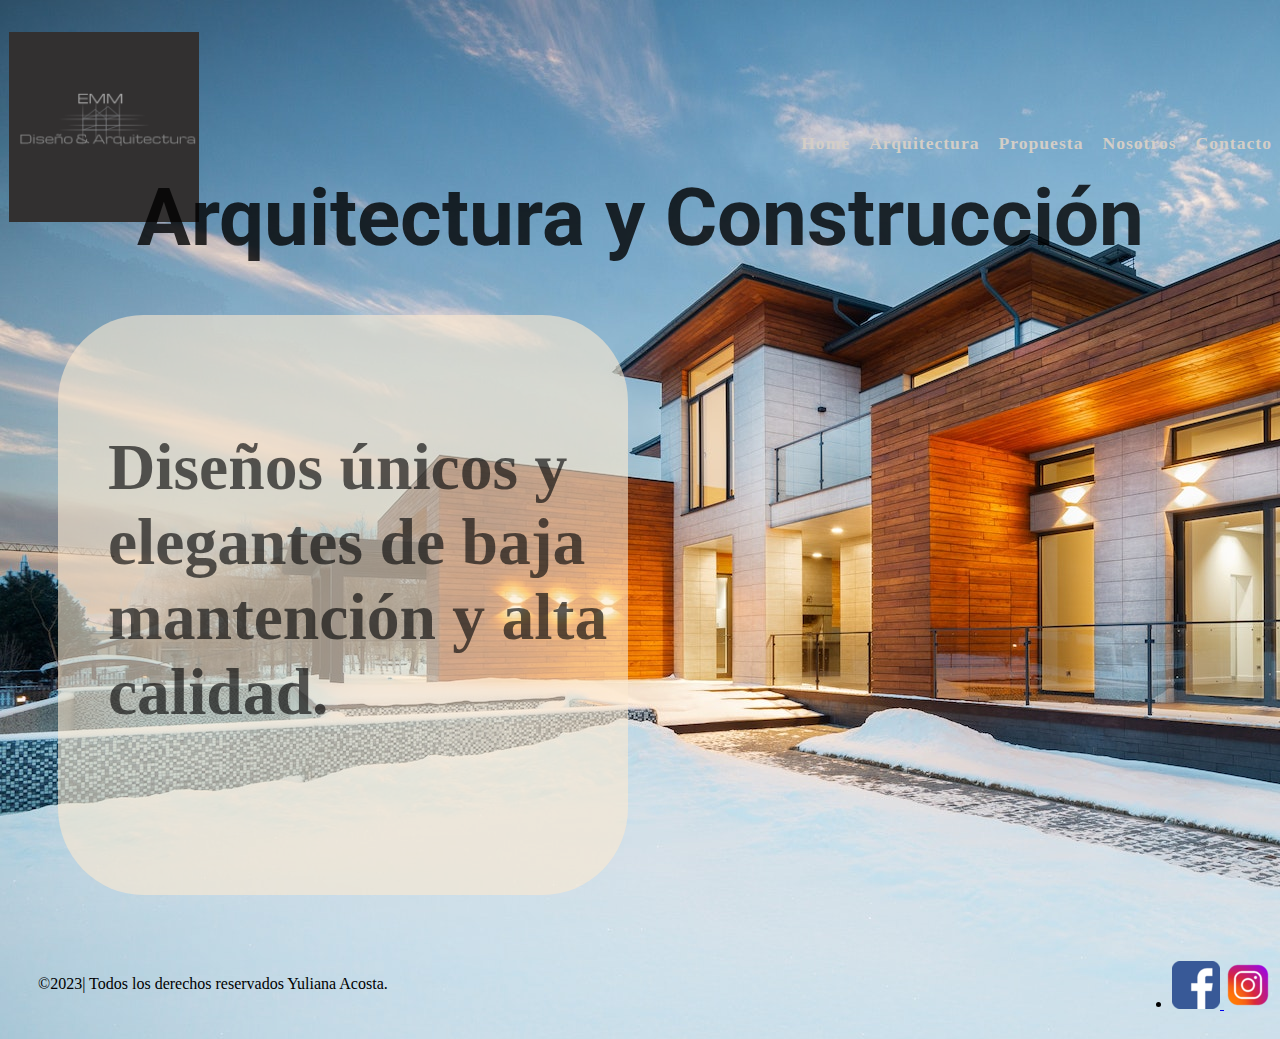
<file: index.html>
<!DOCTYPE html>
<html lang="es">

<head>
    <meta charset="UTF-8">
    <meta http-equiv="X-UA-Compatible" content="IE=edge">
    <meta name="viewport" content="width=device-width, initial-scale=1.0">
    <title>EMM - Arquitectura</title>
    <link rel="shortcut icon" href="./img/favicon.png">
    <link rel="stylesheet" href="./css/estilos.css">
    
</head>

<body class="backgroundHome">
    <!--Esto es un encabezado-->
    <header>
        <div class="ancho">
            <div class="logo">
                <a href="../index.html"><img src="../img/logo.png" alt="logo de pagina"></a>
            </div>
            <!-- nav etiqueta de navegación-->
            <nav>
                <!--Listas desordenadas-->
                <ul>
                    <li> <a href="#">Home</a></li>
                    <li><a href="./pages/arquitectura.html">Arquitectura</a></li>
                    <li><a href="./pages/propuesta.html">Propuesta</a></li>
                    <li><a href="./pages/nosotros.html">Nosotros</a></li>
                    <li><a href="./pages/contacto.html">Contacto</a></li>
                </ul>
            </nav>
        </div>
    </header>


    <!-- main contenido principal de la página-->
    <main>
        <section>
            <div>
                <h1>Arquitectura y Construcción</h1>
            </div>
        </section>
        <section>
            <div class="caja">
                <p>Diseños únicos y elegantes de baja mantención y alta calidad.</p>
            </div>
        </section>
    </main>

    <!-- section etiqueta contenedora - seccion Arquitectura-->
    <section>

    </section>

    <section><!-- seccion nosotros-->

    </section>

    <section> <!--seccion propuesta-->

    </section>

    <section><!--seccion contacto-->

    </section>

    <!-- pie de página-->
    <footer>
        <div class="redesSociales">
            <ul>
                <li>
                    <a href="https://www.facebook.com/?wtsid=rdr_0X7N5XlHPCxVk4zP9" title="Seguinos en Facebook"
                        target="_blank">
                        <img src="./img/facebook.png" alt="imagen Facebook">
                    </a>
                    <a href="https://www.instagram.com/accounts/login/" title="Seguinos en Instagram" target="_blank">
                        <img src="./img/instagram.png" alt="imagen Ig">
                    </a>
                </li>
            </ul>
        </div>

        <section>
            <div class="copyright">
                <p>©2023| Todos los derechos reservados Yuliana Acosta.</p>
            </div>
        </section>
    </footer>

</body>

</html>
</file>
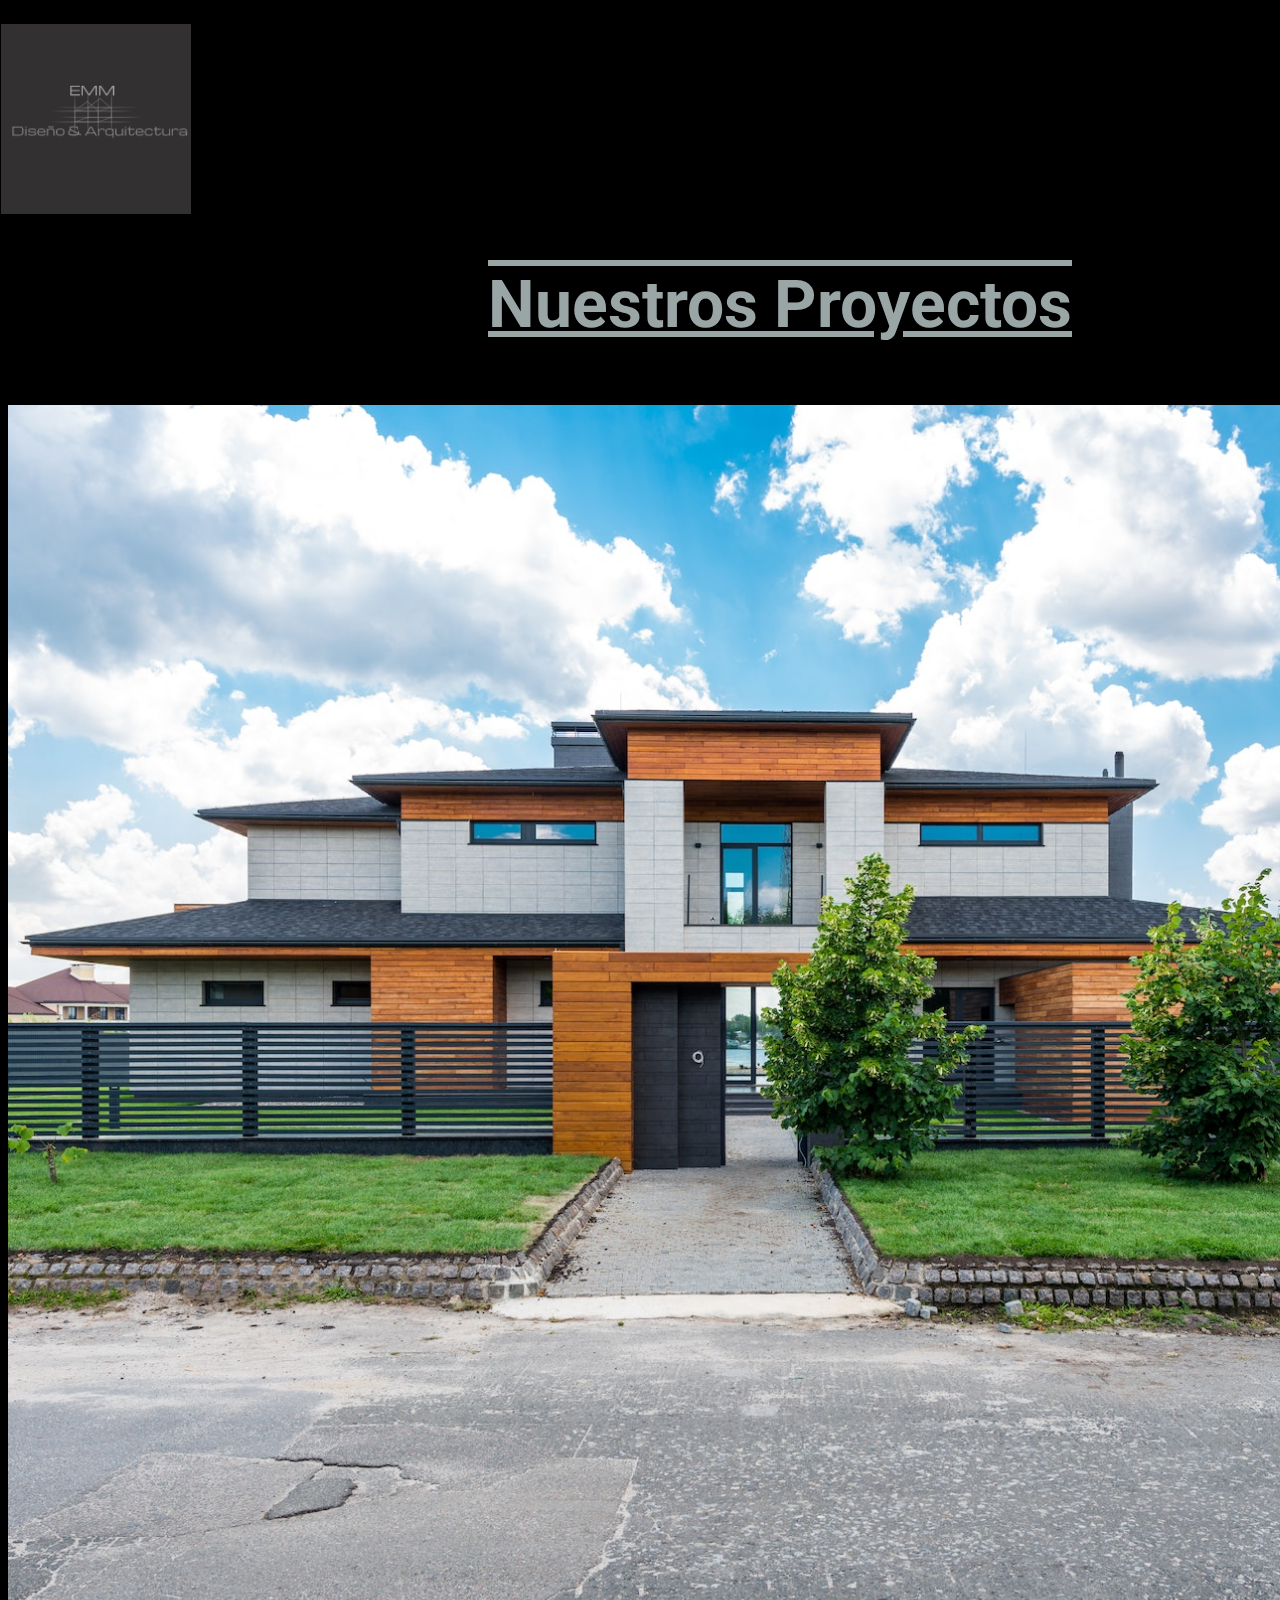
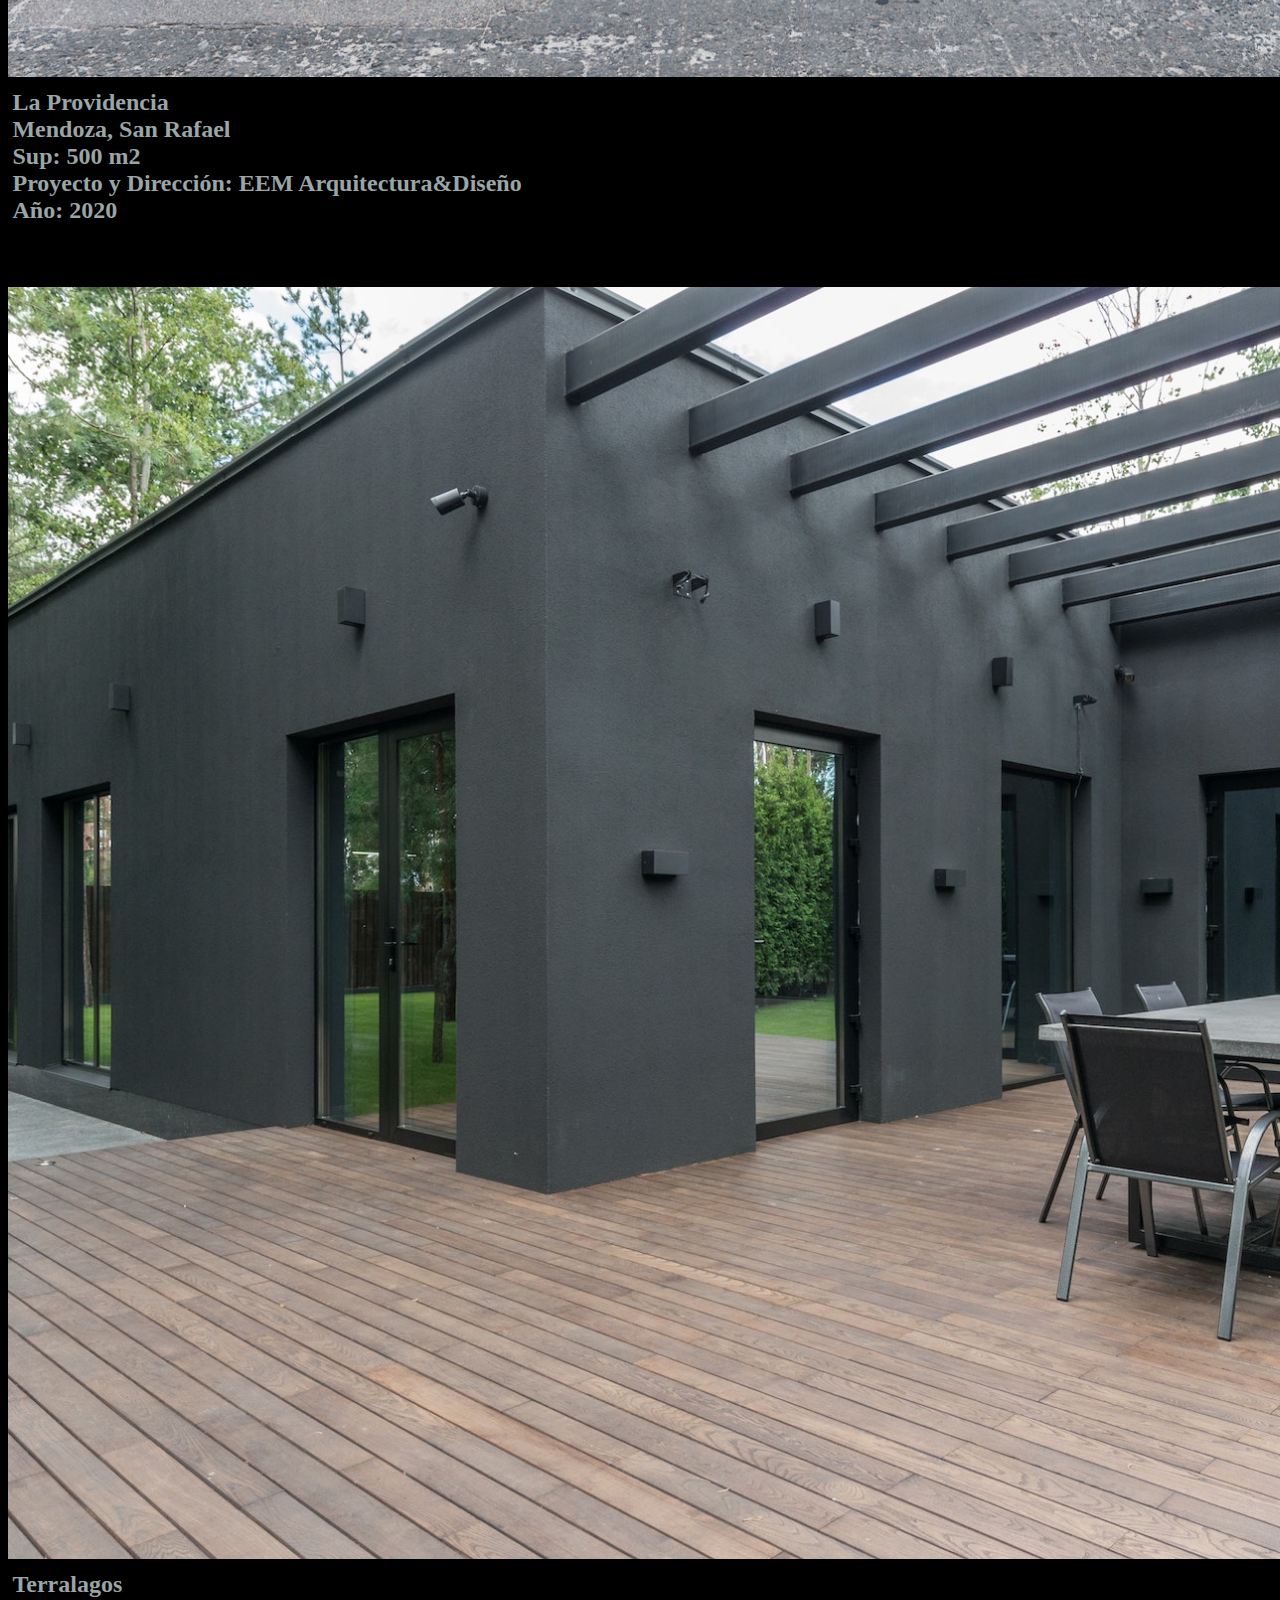
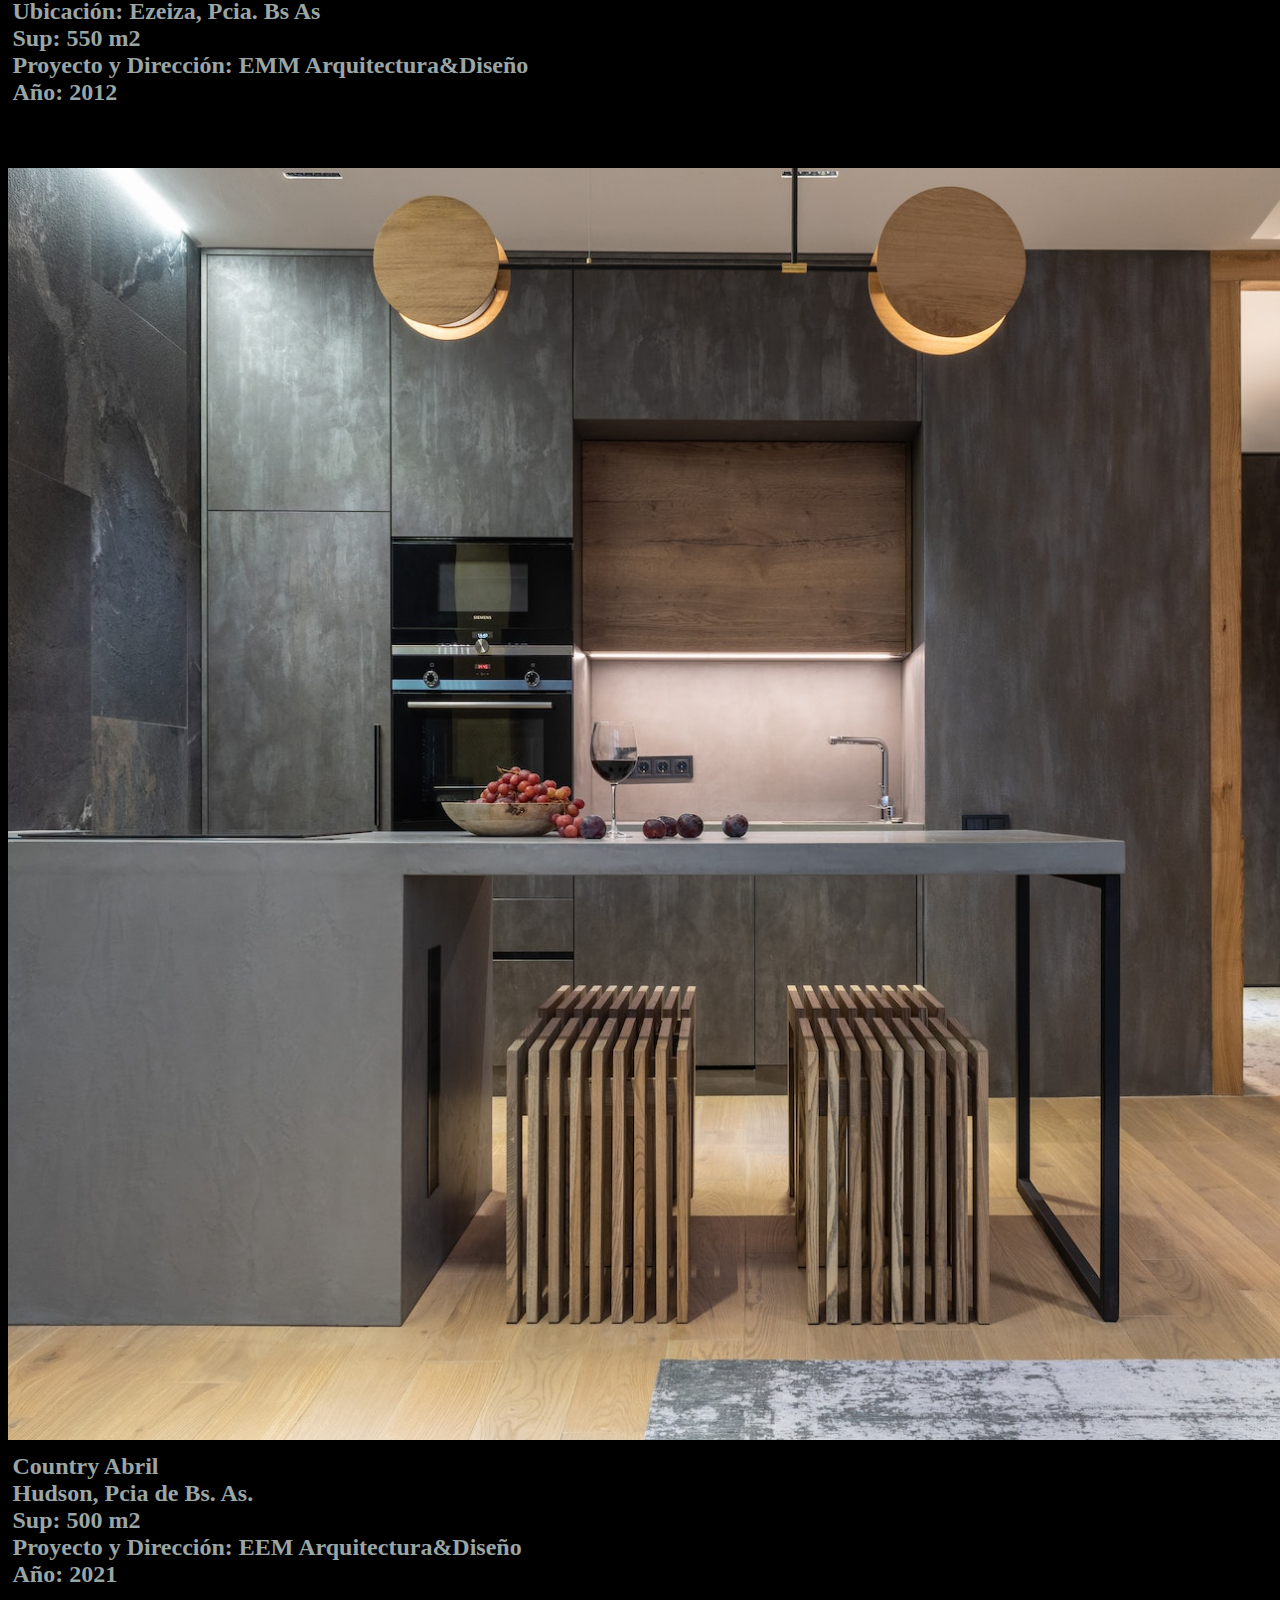
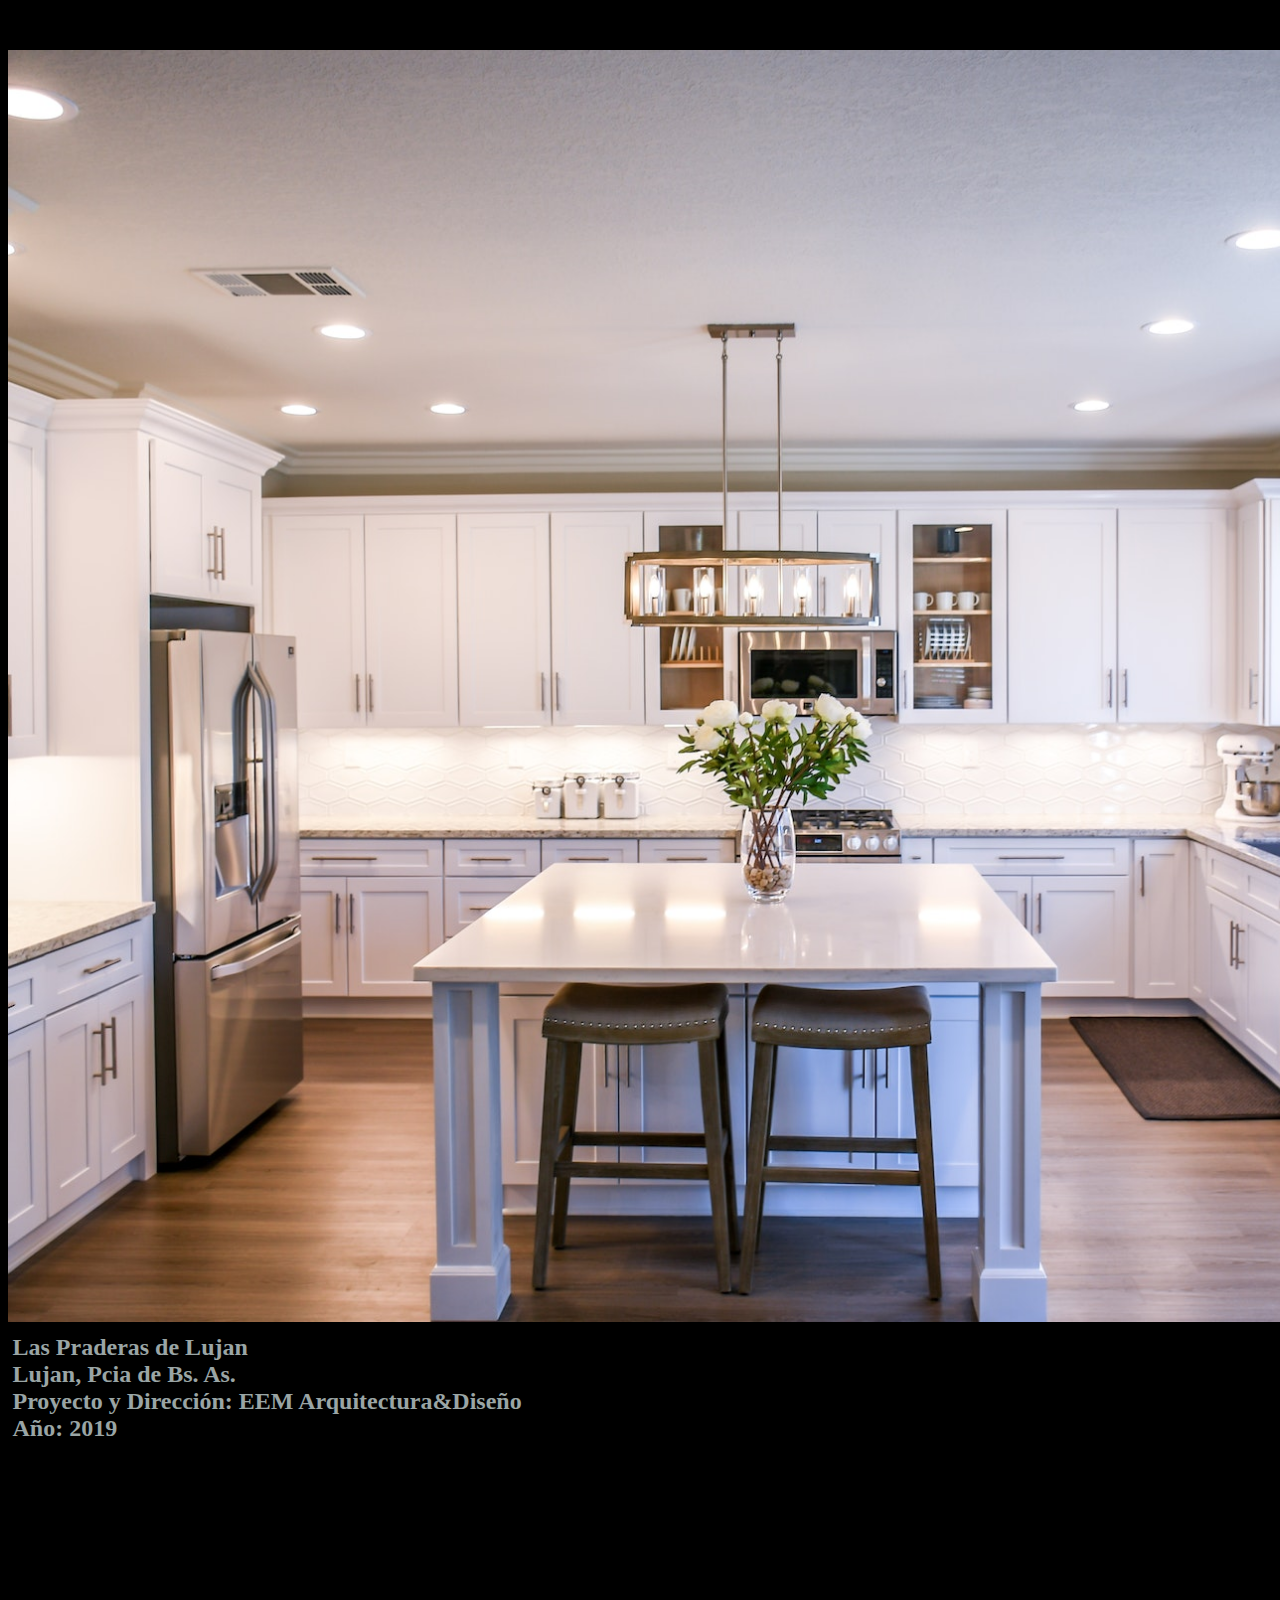
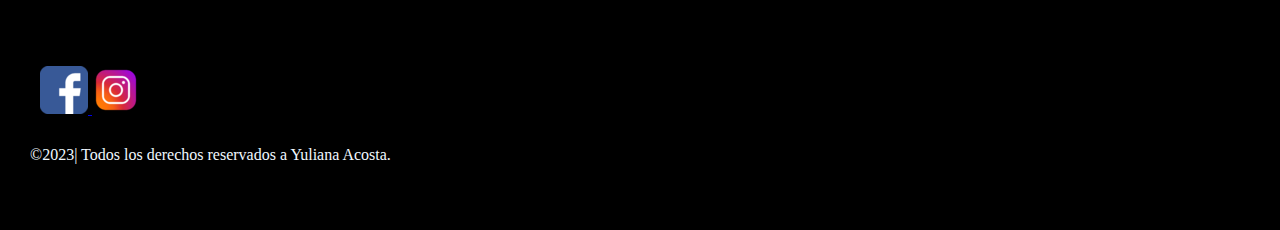
<file: pages/arquitectura.html>
<!DOCTYPE html>
<html lang="en">

<head>
    <meta charset="UTF-8">
    <meta http-equiv="X-UA-Compatible" content="IE=edge">
    <meta name="viewport" content="width=device-width, initial-scale=1.0">
    <title>Arquitectura</title>
    <link rel="shortcut icon" href="../img/favicon.png">
    <!--BOOTSTRAP-->
    <link href="https://cdn.jsdelivr.net/npm/bootstrap@5.3.0/dist/css/bootstrap.min.css" rel="stylesheet"
        integrity="sha384-9ndCyUaIbzAi2FUVXJi0CjmCapSmO7SnpJef0486qhLnuZ2cdeRhO02iuK6FUUVM" crossorigin="anonymous">
    <script src="https://cdn.jsdelivr.net/npm/bootstrap@5.3.0/dist/js/bootstrap.bundle.min.js"
        integrity="sha384-geWF76RCwLtnZ8qwWowPQNguL3RmwHVBC9FhGdlKrxdiJJigb/j/68SIy3Te4Bkz"
        crossorigin="anonymous"></script>
    <link rel="stylesheet" href="../css/estilos.css">
</head>

<body class="contenedor-grid">
    <header class="headerArqui">
        <div class="ancho">
            <div class="logo">
                <a href="../index.html"><img src="../img/logo.png" alt="logo de pagina"></a>
            </div>
            <!-- nav etiqueta de navegación-->
            <nav class="navbar navbar-expand-lg">
                <div class="container-fluid">
                  <button class="navbar-toggler" type="button" data-bs-toggle="collapse" data-bs-target="#navbarNav" aria-controls="navbarNav" aria-expanded="false" aria-label="Toggle navigation">
                    <span class="navbar-toggler-icon"></span>
                  </button>
                  <div class="collapse navbar-collapse" id="navbarNav">
                    <ul class="navbar-nav">
                        <li class="nav-item">
                            <a class="nav-link" href="../index.html">Home</a>
                          </li>
                      <li class="nav-item">
                        <a class="nav-link" href="#">Arquitectura</a>
                      </li>
                      <li class="nav-item">
                        <a class="nav-link" href="./propuesta.html">Propuesta</a>
                      </li>
                      <li class="nav-item">
                        <a class="nav-link" href="./nosotros.html">Nosotros</a>
                      </li>
                      <li class="nav-item">
                        <a class="nav-link" href="./contacto.html">Contacto</a>
                      </li>
                    </ul>
                  </div>
                </div>
              </nav>
        </div>
    </header>
    <main id="mainArquitectura">
        <div>
            <h1 class="tituloProyectos">Nuestros Proyectos</h1>
        </div>
        <div>
            <img class="redimension" src="../img/frenteDeCasa.jpg" alt="casa de muestra1">
            <h2 class="descripcion">La Providencia <br>
                Mendoza, San Rafael <br>
                Sup: 500 m2 <br>
                Proyecto y Dirección: EEM Arquitectura&Diseño <br>
                Año: 2020 </h2>
        </div>
        <div>
            <img src="../img/CasaOscura.jpg" alt="casa de muestra2">
            <h2 class="descripcion">Terralagos <br>
                Ubicación: Ezeiza, Pcia. Bs As <br>
                Sup: 550 m2 <br>
                Proyecto y Dirección: EMM Arquitectura&Diseño <br>
                Año: 2012 </h2>
        </div>
        <div>
            <img src="../img/interiorOscuro.jpg" alt="interior1">
            <h2 class="descripcion">Country Abril <br>
                Hudson, Pcia de Bs. As. <br>
                Sup: 500 m2 <br>
                Proyecto y Dirección: EEM Arquitectura&Diseño <br>
                Año: 2021</h2>
        </div>
        <div>
            <img src="../img/interiorClaro.jpg" alt="interior2">
            <h2 class="descripcion">Las Praderas de Lujan <br>
                Lujan, Pcia de Bs. As. <br>
                Proyecto y Dirección: EEM Arquitectura&Diseño <br>
                Año: 2019</h2>
        </div>
    </main>
    <!-- pie de página-->
    <footer class="footerArqui">
        <div class="redes">
            <ul>
                <li>
                    <a href="https://www.facebook.com/?wtsid=rdr_0X7N5XlHPCxVk4zP9" title="Seguinos en Facebook"
                        target="_blank">
                        <img src="../img/facebook.png" alt="imagen Facebook">
                    </a>
                    <a href="https://www.instagram.com/accounts/login/" title="Seguinos en Instagram" target="_blank">
                        <img src="../img/instagram.png" alt="imagen Ig">
                    </a>
                </li>
            </ul>
        </div>
        <div class="copyrightArq">
            <p>©2023| Todos los derechos reservados a Yuliana Acosta.</p>
        </div>
    </footer>
</body>

</html>
</file>
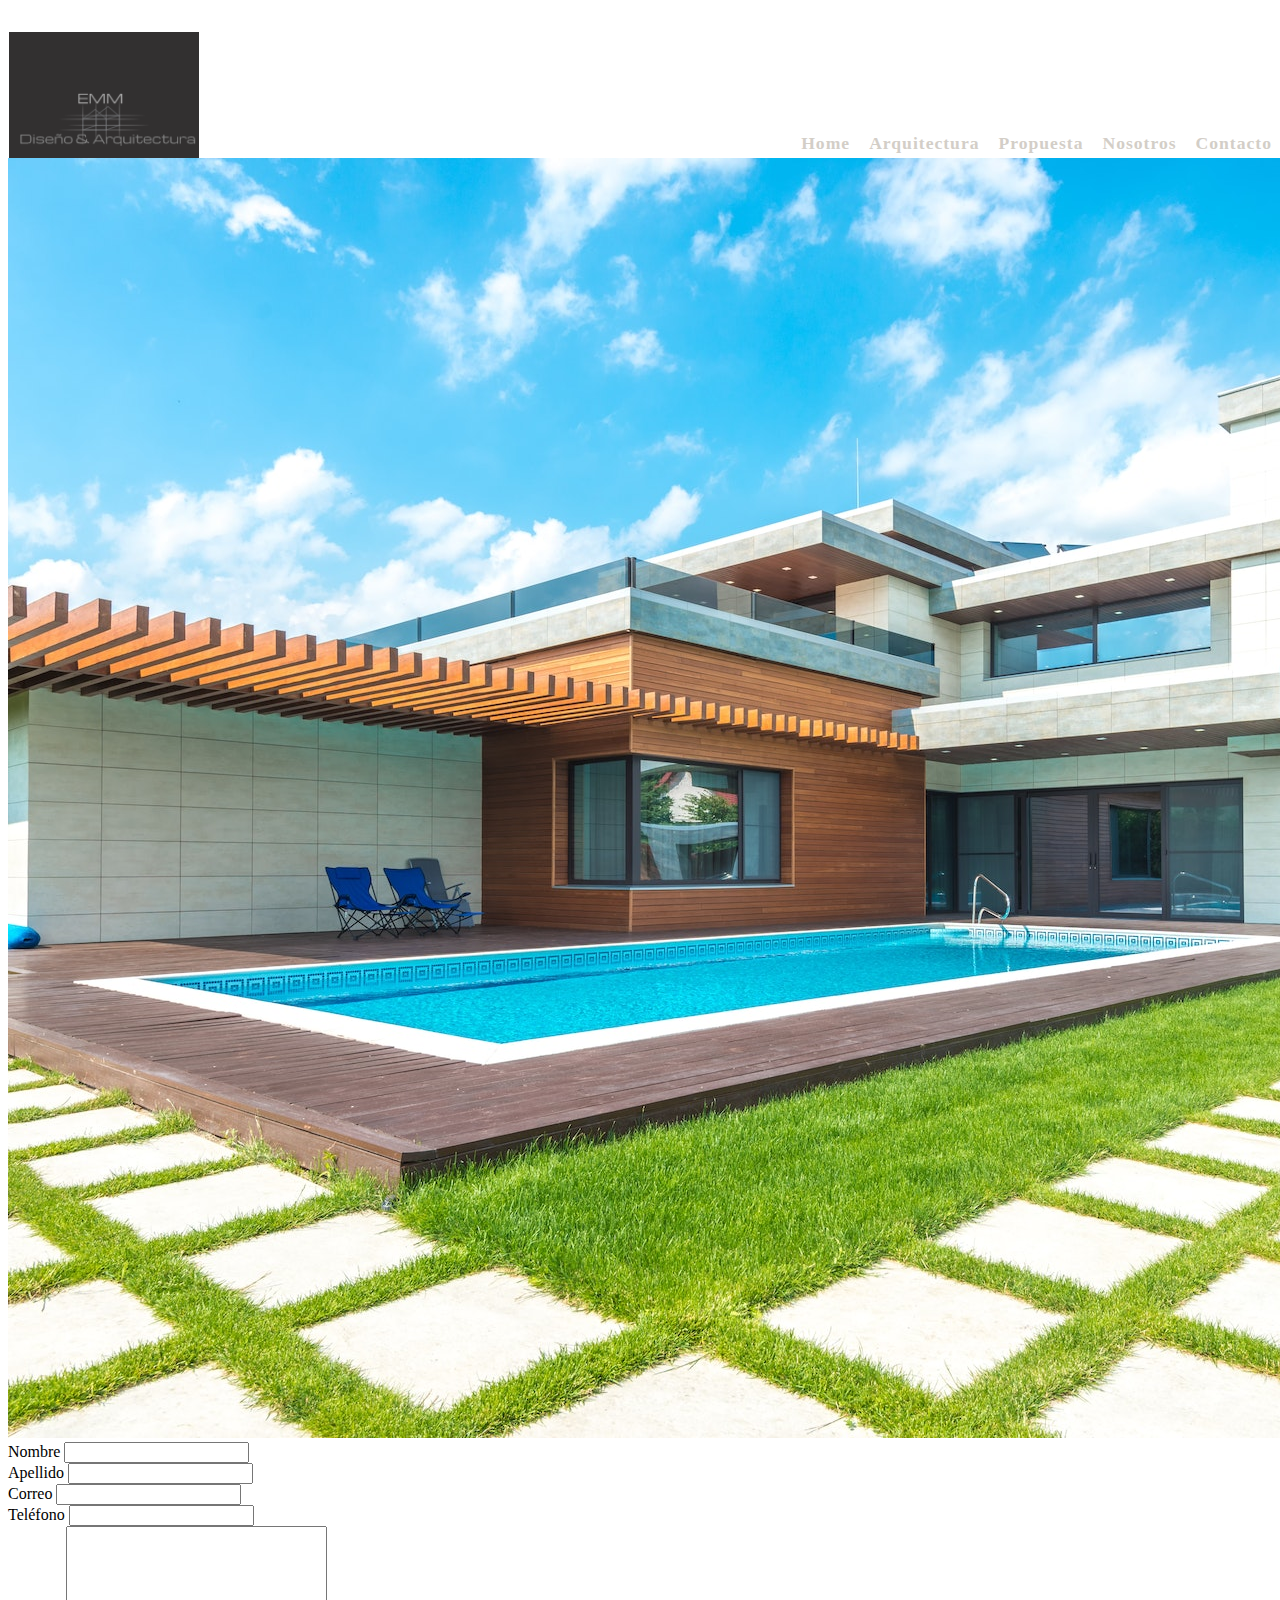
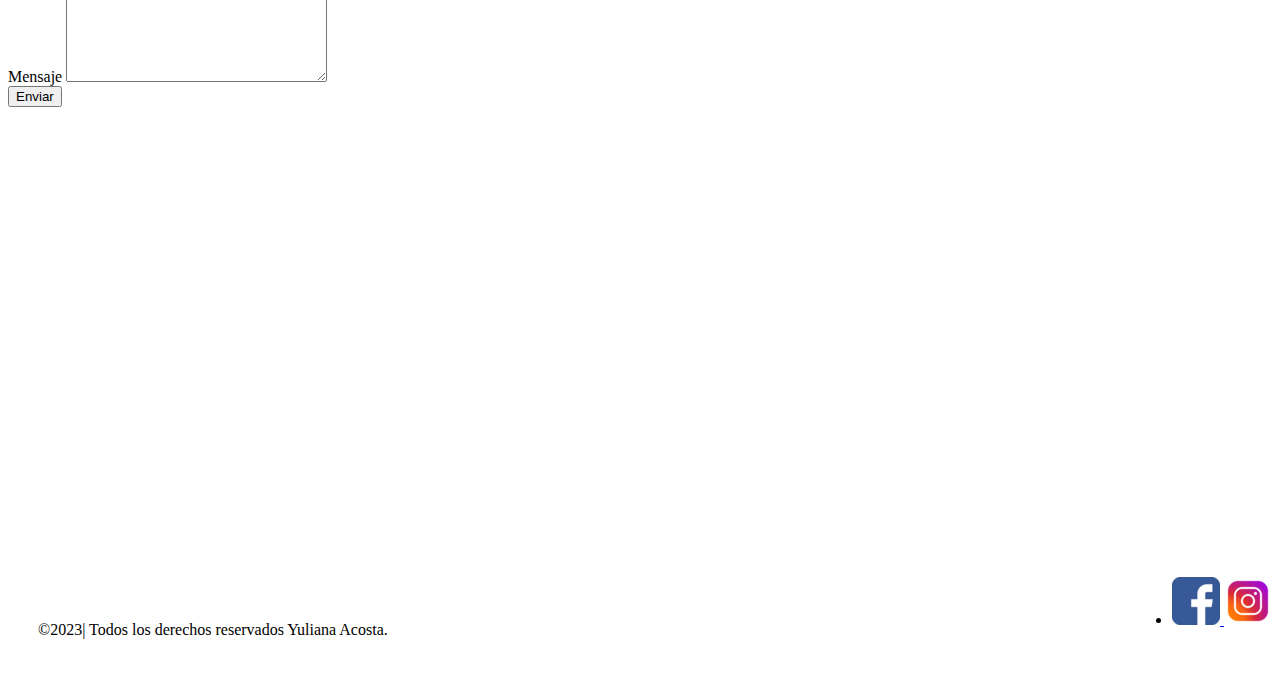
<file: pages/contacto.html>
<!DOCTYPE html>
<html lang="en">
<head>
    <meta charset="UTF-8">
    <meta http-equiv="X-UA-Compatible" content="IE=edge">
    <meta name="viewport" content="width=device-width, initial-scale=1.0">
    <title>Contacto</title>
    <link rel="shortcut icon" href="../img/favicon.png">
    <link rel="stylesheet" href="../css/estilos.css">
</head>
<body>
    <header>
        <div class="ancho">
            <div class="logo">
                <a href="../index.html"><img src="../img/logo.png" alt="logo de pagina"></a>
            </div>
            <!-- nav etiqueta de navegación-->
            <nav>
                <!--Listas desordenadas-->
                <ul>
                    <li> <a href="../index.html">Home</a></li>
                    <li><a href="./arquitectura.html">Arquitectura</a></li>
                    <li><a href="./propuesta.html">Propuesta</a></li>
                    <li><a href="./nosotros.html">Nosotros</a></li>
                    <li><a href="#">Contacto</a></li>
                </ul>
            </nav>
        </div>
    </header>
    <main>
        <section>
            <img src="../img/contacto.jpg" alt="casa con parque">
        </section>
        <form action="">
            <div>
            <label for="nombre">Nombre</label>
            <input type="text" name="nombre">
        </div>
        <div>
            <label for="apellido">Apellido</label>
            <input type="text" name="apellido">
        </div>
        <div>
            <label for="correo">Correo</label>
            <input type="email">
        </div>
        <div>
            <label for="tel">Teléfono</label>
            <input type="number">
        </div>
        <div>
        <label for="texto">Mensaje</label>
            <textarea name="" id="" cols="30" rows="10"></textarea>
        </div>
        <div>
            <button type="submit">Enviar</button>
        </div>
        </form>
    </main>
    <footer>
        <section>
            <article>
                <iframe src="https://www.google.com/maps/embed?pb=!1m18!1m12!1m3!1d3284.715371928047!2d-58.438917524178926!3d-34.58606785656654!2m3!1f0!2f0!3f0!3m2!1i1024!2i768!4f13.1!3m3!1m2!1s0x95bcb58c4c18c1bd%3A0x614746a0e260558d!2sAv.%20Juan%20Bautista%20Justo%2C%20C1414%20CABA!5e0!3m2!1ses-419!2sar!4v1686264266587!5m2!1ses-419!2sar" width="600" height="450" style="border:0;" allowfullscreen="" loading="lazy" referrerpolicy="no-referrer-when-downgrade"></iframe>
            </article>
        </section>
            <!--Class redes sociales-->
                <div class="redesSociales">
                <ul>
                    <li>
                        <a href="https://www.facebook.com/?wtsid=rdr_0X7N5XlHPCxVk4zP9" title="Seguinos en Facebook"
                            target="_blank">
                            <img src="../img/facebook.png" alt="imagen Facebook">
                        </a>
                        <a href="https://www.instagram.com/accounts/login/" title="Seguinos en Instagram" target="_blank">
                            <img src="../img/instagram.png" alt="imagen Ig">
                        </a>
                    </li>
                </ul>
            </div>
    
            <section>
                <div class="copyright">
                <p>©2023| Todos los derechos reservados Yuliana Acosta.</p>
            </div>
            </section>
        </footer>
</body>
</html>
</file>
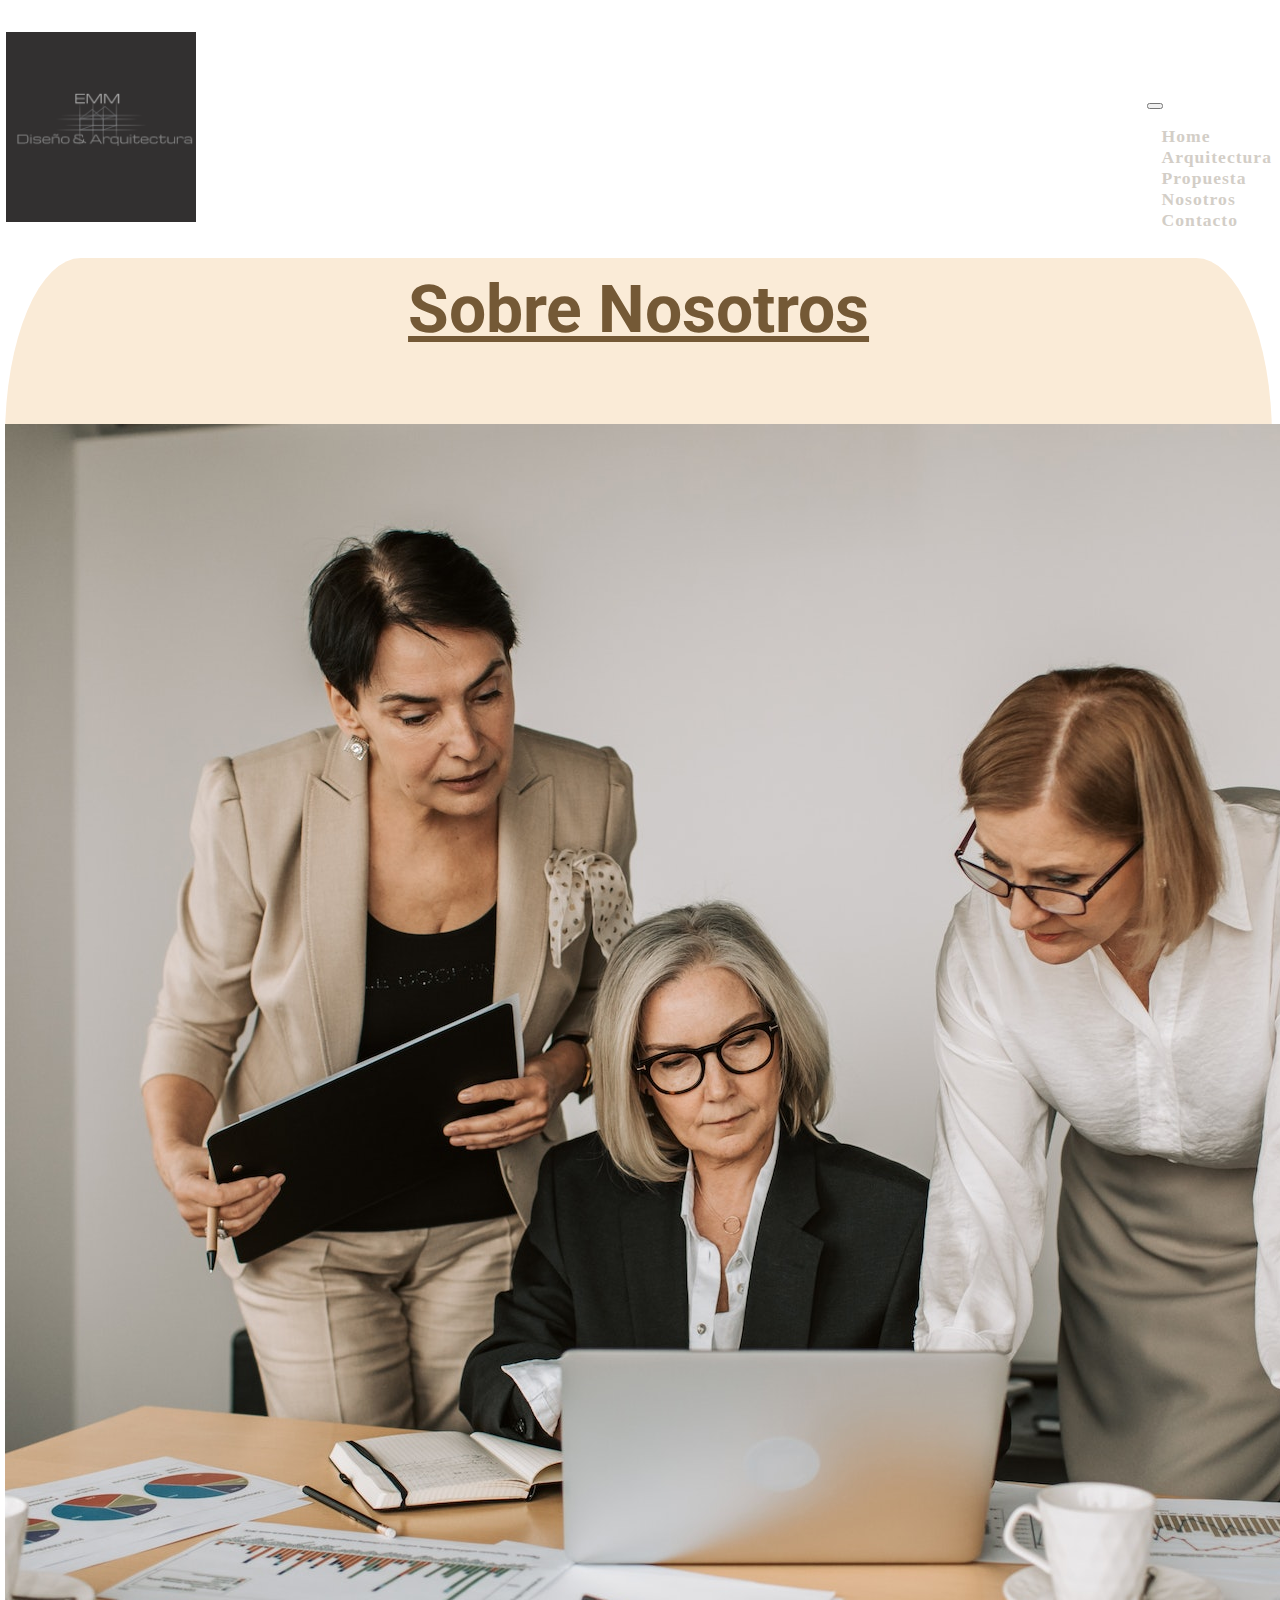
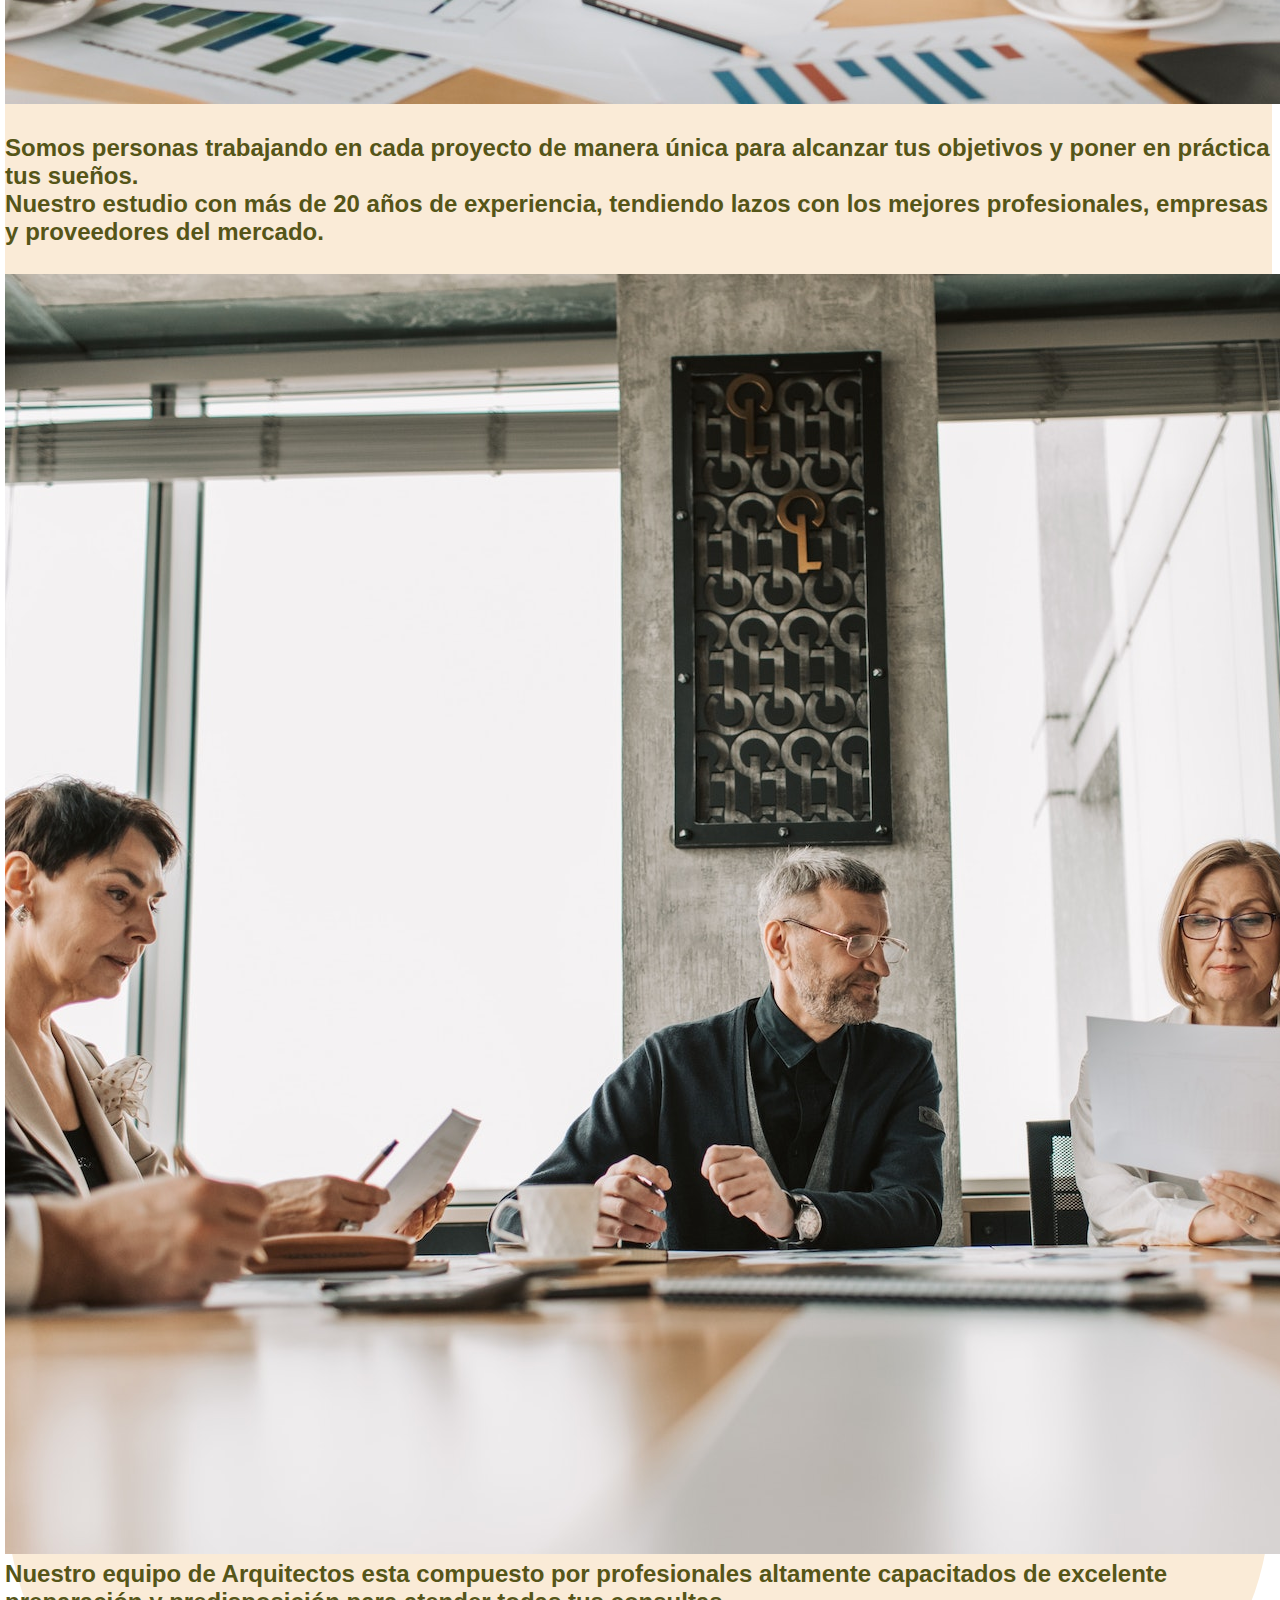
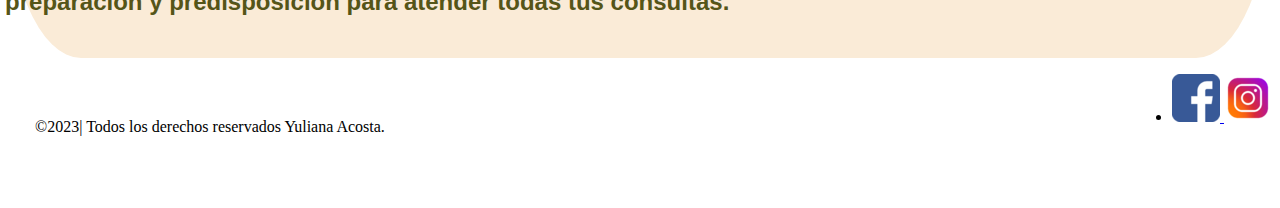
<file: pages/nosotros.html>
<!DOCTYPE html>
<html lang="en">

<head>
    <meta charset="UTF-8">
    <meta http-equiv="X-UA-Compatible" content="IE=edge">
    <meta name="viewport" content="width=device-width, initial-scale=1.0">
    <title>Arquitectura</title>
    <link rel="shortcut icon" href="../img/favicon.png">
    <!--BOOTSTRAP-->
    <link href="https://cdn.jsdelivr.net/npm/bootstrap@5.3.0/dist/css/bootstrap.min.css" rel="stylesheet"
        integrity="sha384-9ndCyUaIbzAi2FUVXJi0CjmCapSmO7SnpJef0486qhLnuZ2cdeRhO02iuK6FUUVM" crossorigin="anonymous">
    <script src="https://cdn.jsdelivr.net/npm/bootstrap@5.3.0/dist/js/bootstrap.bundle.min.js"
        integrity="sha384-geWF76RCwLtnZ8qwWowPQNguL3RmwHVBC9FhGdlKrxdiJJigb/j/68SIy3Te4Bkz"
        crossorigin="anonymous"></script>
    <link rel="stylesheet" href="../css/estilos.css">
</head>

<body class="bodyNos">
    <header>
        <div class="ancho">
            <div class="logo">
                <a href="../index.html"><img src="../img/logo.png" alt="logo de pagina"></a>
            </div>
            <!-- nav etiqueta de navegación-->
             <!-- nav etiqueta de navegación-->
             <nav class="navbar navbar-expand-lg">
                <div class="container-fluid">

                  <button class="navbar-toggler" type="button" data-bs-toggle="collapse" data-bs-target="#navbarNav" aria-controls="navbarNav" aria-expanded="false" aria-label="Toggle navigation">
                    <span class="navbar-toggler-icon"></span>
                  </button>
                  <div class="collapse navbar-collapse navi" id="navbarNav">
                    <ul class="navbar-nav">
                        <li class="nav-item">
                            <a class="nav-link" href="../index.html">Home</a>
                          </li>
                      <li class="nav-item">
                        <a class="nav-link" href="./arquitectura.html">Arquitectura</a>
                      </li>
                      <li class="nav-item">
                        <a class="nav-link" href="./propuesta.html">Propuesta</a>
                      </li>
                      <li class="nav-item">
                        <a class="nav-link" href="#">Nosotros</a>
                      </li>
                      <li class="nav-item">
                        <a class="nav-link" href="./contacto.html">Contacto</a>
                      </li>
                    </ul>
                  </div>
                </div>
            </div>
            </nav>
        </div>
    </header>
    <main class="sobre">
        <h1 class="titulo_nos">Sobre Nosotros</h1>
<img src="../img/equipo.jpg" alt="Equipo de trabajo">
<p>Somos personas trabajando en cada proyecto de manera única para alcanzar tus objetivos y poner en práctica tus sueños. <br>
    Nuestro estudio con más de 20 años de experiencia, tendiendo lazos con los mejores profesionales, empresas y proveedores del mercado. <br>
    <br>
    <img src="../img/reunión.jpg" alt="Personas trabajando">
    Nuestro equipo de Arquitectos esta compuesto por profesionales altamente capacitados de excelente preparación y predisposición para atender todas tus consultas.
    </p>
    </main>
    <footer>
        <div class="redesSociales">
        <ul>
            <li>
                <a href="https://www.facebook.com/?wtsid=rdr_0X7N5XlHPCxVk4zP9" title="Seguinos en Facebook"
                    target="_blank">
                    <img src="../img/facebook.png" alt="imagen Facebook">
                </a>
                <a href="https://www.instagram.com/accounts/login/" title="Seguinos en Instagram" target="_blank">
                    <img src="../img/instagram.png" alt="imagen Ig">
                </a>
            </li>
        </ul>
    </div>

    <section>
        <div class="copyright">
        <p>©2023| Todos los derechos reservados Yuliana Acosta.</p>
    </div>
    </section>
</footer>
</body>

</html>
</file>
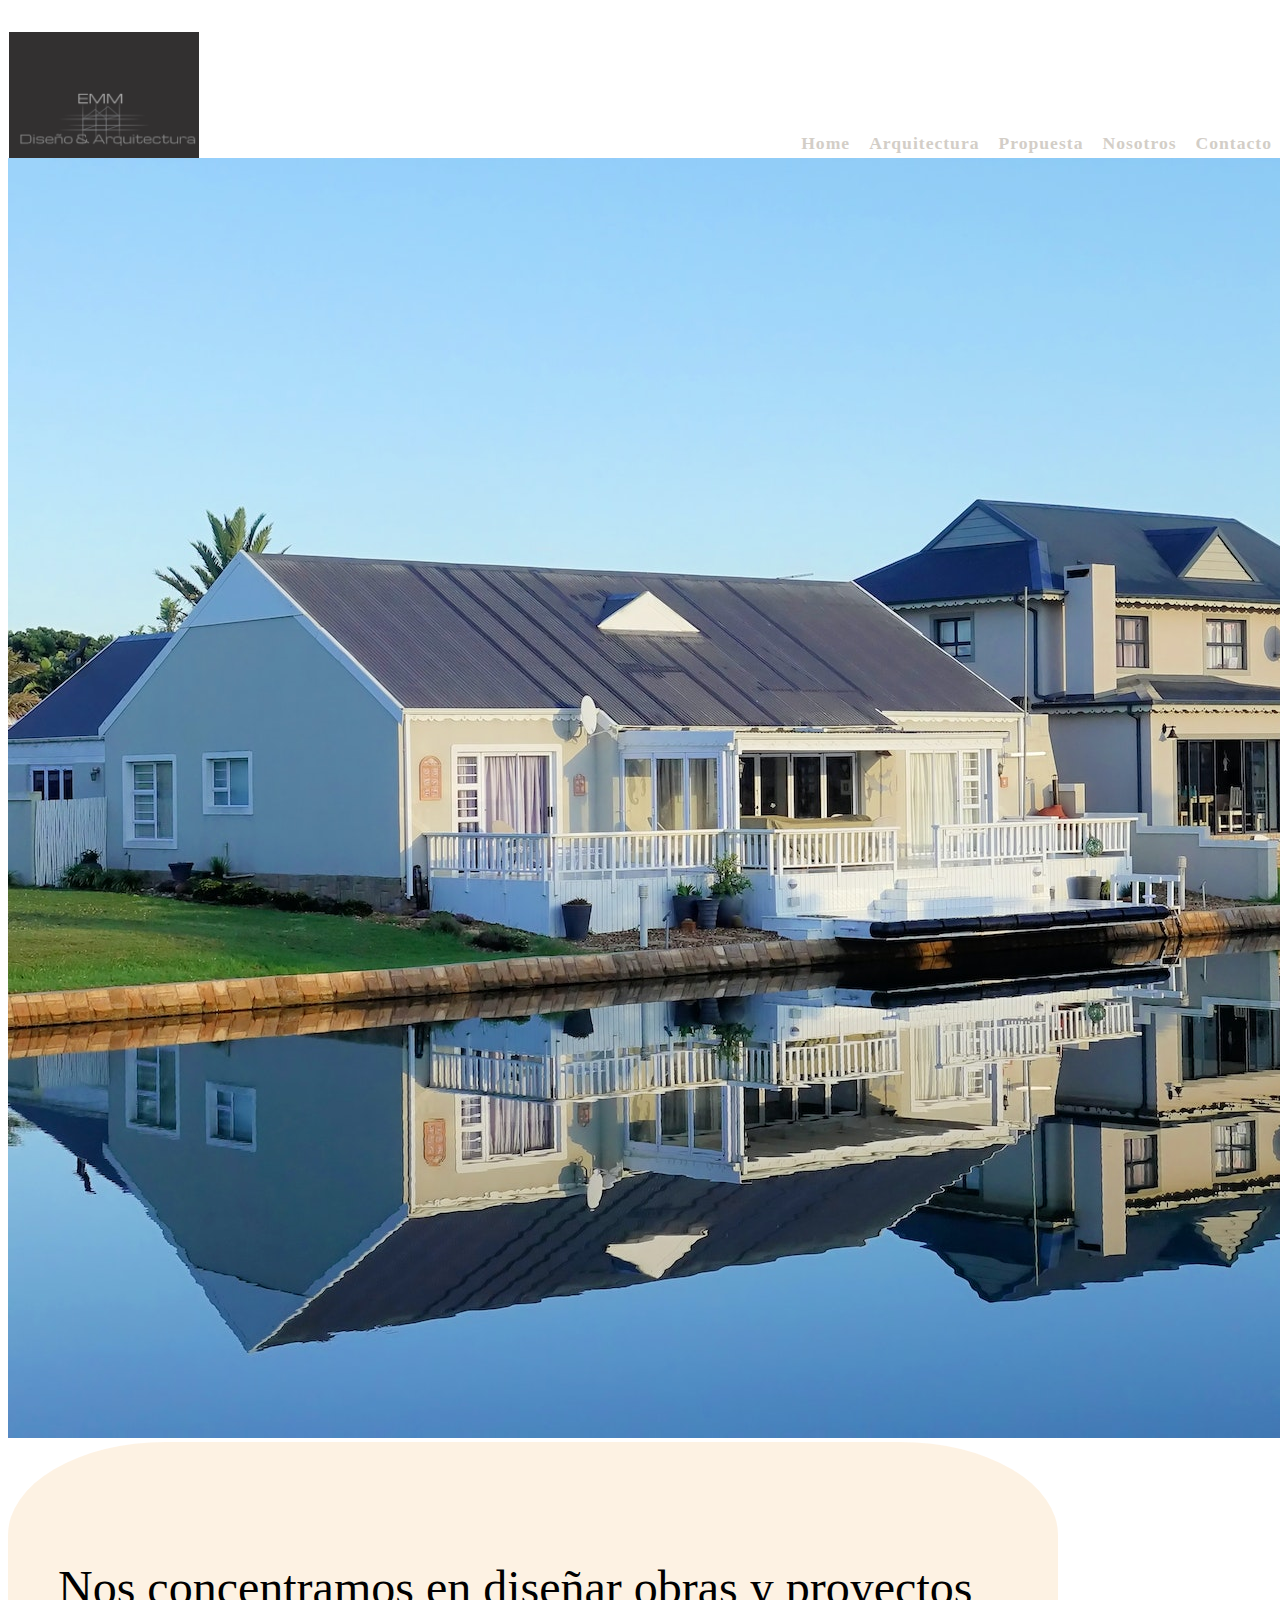
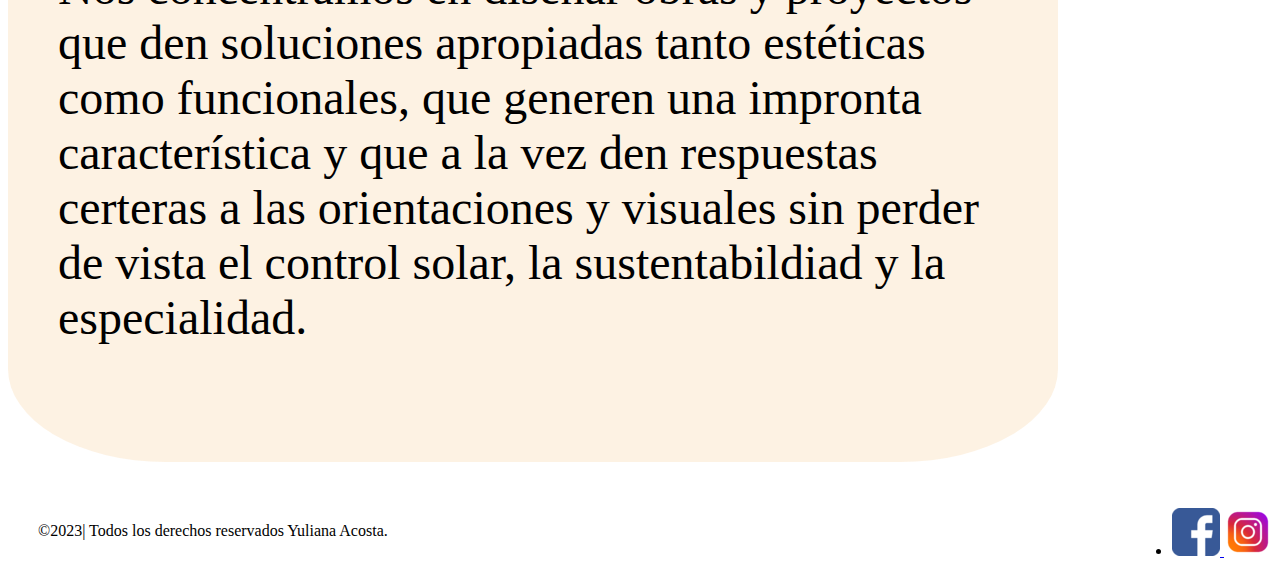
<file: pages/propuesta.html>
<!DOCTYPE html>
<html lang="en">

<head>
    <meta charset="UTF-8">
    <meta http-equiv="X-UA-Compatible" content="IE=edge">
    <meta name="viewport" content="width=device-width, initial-scale=1.0">
    <title>Propuesta</title>
    <link rel="shortcut icon" href="../img/favicon.png">
    <link rel="stylesheet" href="../css/estilos.css">
</head>

<body>
    <header>
        <div class="ancho">
            <div class="logo">
                <a href="../index.html"><img src="../img/logo.png" alt="logo de pagina"></a>
            </div>
            <!-- nav etiqueta de navegación-->
            <nav>
                <!--Listas desordenadas-->
                <ul>
                    <li> <a href="../index.html">Home</a></li>
                    <li><a href="./arquitectura.html">Arquitectura</a></li>
                    <li><a href="#">Propuesta</a></li>
                    <li><a href="./nosotros.html">Nosotros</a></li>
                    <li><a href="./contacto.html">Contacto</a></li>
                </ul>
            </nav>
        </div>
    </header>
    <main>
        <section>
            <img src="../img/casaLago.jpg" alt="propuesta">
            <section>
                <div class="propuesta">
            <p>Nos concentramos en diseñar obras y proyectos que den soluciones apropiadas tanto
                estéticas como funcionales, que generen una impronta característica y que a la vez den respuestas
                certeras a las orientaciones y visuales sin perder de vista el control solar, la sustentabildiad y la
                especialidad.</p>
            </div>
            </section>
        </section>
    </main>
    <!-- pie de página-->
    <footer>
        <div class="redesSociales">
        <ul>
            <li>
                <a href="https://www.facebook.com/?wtsid=rdr_0X7N5XlHPCxVk4zP9" title="Seguinos en Facebook"
                    target="_blank">
                    <img src="../img/facebook.png" alt="imagen Facebook">
                </a>
                <a href="https://www.instagram.com/accounts/login/" title="Seguinos en Instagram" target="_blank">
                    <img src="../img/instagram.png" alt="imagen Ig">
                </a>
            </li>
        </ul>
    </div>

    <section>
        <div class="copyright">
        <p>©2023| Todos los derechos reservados Yuliana Acosta.</p>
    </div>
    </section>
</footer>
</body>

</html>
</file>
<file: css/estilos.css>
/*Tipo de fuente importada desde el Google Fonts*/
@import url('https://fonts.googleapis.com/css2?family=Roboto+Serif:ital,wght@0,500;1,500&family=Roboto:ital@1&display=swap');

/*COMIENZA BODY*/
.backgroundHome {
    background-image: url(../img/fondo.jpg);
    /*Imágen de fondo*/
    /*height: 100vh;
    /*Alto*/
    /*width: 100%; */
    /*Ancho*/
    background-repeat: no-repeat;
    /*Que no se repita la imagen*/
}

.bodyArqui {
    background-color: black
}


/*estilos del header*/
header {
    width: 100%;
    /*ancho*/
    height: 150px;
    /*largo*/
}

.ancho {
    width: 100%;
    display: flex;
    justify-content: space-between;
}

header div.logo img {
    width: 190px;
    height: 190px;
    margin-left: 0.7%;
    padding-top: 24px;
}

nav {
    width: 100%;
    height: 50px;
    padding-top: 50px;
}

nav ul li {
    display: inline;

}

nav ul li a {
    color: rgb(211, 206, 199);
    text-decoration: none;
    /*sin subrrayado*/
    padding-top: 1px;
    padding-left: 15px;
    font-weight: bold;
    /*negrita*/
    letter-spacing: 1px;
    /*espacio entre cada letra*/
    font-size: 1.1rem;
    /*tamaño de letra*/

}

/*que la nav cambie de color al apoyar el mouse*/
nav ul li a:hover {
    color: olive;
}

/* Nav */
header nav {
    display: flex;
    justify-content: right;
    flex-direction: row;
}

/*selecciono la fuente importada*/
h1 {
    font-family: "Roboto";
    font-weight: 25%;
    color: #000000cc;
    /*Color de fuente*/
    font-size: 5rem;
    margin: 1%;
    margin-left: ;
    display: flex;
    justify-content: center;
}


/*Reseteo completo de márgenes y diseños*/
* {
    /*padding: 0%;
    margin: 0%;
    box-sizing: border-box;*/

}



section .propuesta {
    overflow: visible;
    font-size: 3rem;
    background-color: rgba(252, 234, 208, 0.603);
    width: 950px;
    height: 500px;
    border-radius: 15%;
    padding: 70px 50px 50px 50px;
    float: none;
}

.copyright {
    height: 4rem;
    margin: 30px;
    display: flex;
    align-items: end;
}

.copyrightArq {
    height: 2rem;
    margin: 30px;
    color: aliceblue;
    margin-bottom: 0%;
    display: flex;
    align-items: end;
}

.redesSociales {
    float: right;
    margin-bottom: 0%;

}

/*propiedades de la caja y sus elementos*/
.caja {
    background-color: rgba(252, 234, 208, 0.603);
    width: 500px;
    height: 500px;
    border-radius: 15%;
    padding: 50px 20px 30px 50px;
    font-size: 4.1rem;
    margin: 50px;
    font-weight: 900;
    vertical-align: baseline;
    color: rgba(14, 13, 13, 0.671);

}


.arquitectura {
    display: flex;
    flex-flow: column;
    margin: 10px;
    justify-content: center;
}

.redimencion {
    margin-top: 0%;
}

.tituloProyectos {
    font-size: 4.1rem;
    color: rgb(154, 165, 165);
    display: flex;
    justify-content: center;
    text-decoration: overline underline;
    /*subrayado arriba y abajo*/

}

h2.descripcion {
    color: rgb(154, 165, 165);
    font-size: 1.5rem;
    margin-top: 0.5%;
    margin-bottom: 4%;
    margin: 0.8%;
}




.contenedor-grid {
    width: 1565px;
    height: 6600px;
    margin: 0%;
}

/*COMIENZA Grid- padre sección arquitectura*/
.contenedor-grid {
    margin: 0%;
    width: 1570px;
    height: 6630px;
    /*largo que le doy al contenedor padre*/
    background-color: black;
    justify-items: flex-start;
    justify-content: center;
    align-content: start;
    display: grid;
    grid-template-columns: 50% 50%;
    grid-template-rows: 250px 6200px 170px;
    grid-template-areas:
        "header header"
        "main main"
        "footer footer"
    ;
}

.headerArqui {
    grid-area: header;
}

.mainArquitectura {
    grid-area: main;
}

footer.footerArqui {
    grid-area: footer;
}

/*imagenes*/
#mainArquitectura img {
    display: grid;
    /*en duda si darle este o el del hijo*/
    inline-size: 99%;
    width: 100%;
    margin-left: 0.5%;
    margin-top: 4%;
    width: 1560px;
}

/*COMIENZA GRID seccion NOSOTROS*/

/*Contenedor padre*/
.bodyNos {
    margin-left: 0.4%;
    height: 1000px;
    important: !important;
    display: grid;
    grid-template-columns: 50% 50%;
    grid-template-rows: 250px 3000px 150px;
    grid-template-areas:
        "header header"
        "main main"
        "footer footer"
    ;
}


/*Contenedor Hijos*/

header {
    grid-area: header;
}

main {
    grid-area: main;
}

footer {
    grid-area: footer;
}

main.sobre {
    background-color: antiquewhite;
    font-family: sans-serif;
    font-weight: bold;
    font-size: 1.5rem;
    color: rgb(85, 85, 24);
    border-radius: 6%;
}

main.sobre h1.titulo_nos {
    color: rgb(116, 89, 54);
    font-size: 4.1rem;
    text-decoration: underline;
    padding-bottom: 5%;
}



/*Inicia media queries Mobile sección Arquitectura*/

@media (min-width: 320px) and (max-width: 576px) {
    body.contenedor-grid {
        width: 318px;
        height: 600px;
        grid-template-columns: 100%;
        grid-template-rows: 40px 1220px 10px;
        grid-template-areas:
            "header"
            "main"
            "footer"
        ;
    }

    /*Contenedor Hijos*/

    header {
        grid-area: header;
    }

    main {
        grid-area: main;
    }

    footer {
        grid-area: footer;
    }

    div.logo {
        width: 30%;
    }

    header div.logo img {
        width: 50px;
        height: 50px;
        margin-left: 8%;
        padding-top: 15%;
    }

    .ancho {
        width: 87%;
        display: flex;
        justify-content: space-between;
    }

    header nav ul li a {
        color: rgb(211, 206, 199);
        text-decoration: none;
        /*sin subrrayado*/
        padding-top: 0%;
        padding-left: 10%;
        font-weight: bold;
        /*negrita*/
        letter-spacing: 1px;
        /*espacio entre cada letra*/
        font-size: 0.2rem;
        /*tamaño de letra*/

    }

    main.mainArquitectura {
        grid-template-columns: 1fr;
        grid-template-rows: repeat(5, 1fr);
        /*justify-items: center;*/
        width: 320px;
    }

    /*imagenes*/
    #mainArquitectura img {
        display: grid;
        /*en duda si darle este o el del hijo*/
        inline-size: 99%;
        width: 100%;
        margin-left: 0.5%;
        margin-top: 5%;
        width: 315px;
    }

    h2.descripcion {
        color: rgb(154, 165, 165);
        font-size: 0.2rem;
        margin-top: 0.5%;
        margin-bottom: 4%;
        margin: 0.8%;
    }


    /*INICIA BOOTSTRAP SECCIÓN ARQUITECTURA*/

    div {
        width: 100%;
    }

    /*nav Home*/
    .navbar-brand {
        padding-top: var(--bs-navbar-brand-padding-y);
        padding-bottom: var(--bs-navbar-brand-padding-y);
        margin-right: var(--bs-navbar-brand-margin-end);
        font-size: var(--bs-navbar-brand-font-size);
        color: olive;
        text-decoration: none;
        white-space: nowrap;
        color: olive;
        font-size: 1.5rem;
        font-weight: 5%;
    }

    /*nav resto*/

    element.style {}

    @media (min-width: 992px) .navbar-expand-lg .navbar-nav {
        flex-direction: row;
    }

    .navbar-nav {
        --bs-nav-link-padding-x: 0;
        --bs-nav-link-padding-y: 0.1rem;
        --bs-nav-link-font-weight: 0.1rem;
        --bs-nav-link-color: var(--bs-navbar-color);
        --bs-nav-link-hover-color: var(--bs-navbar-hover-color);
        --bs-nav-link-disabled-color: var(--bs-navbar-disabled-color);
        display: flex;
        flex-direction: column;
        padding-left: 0;
        margin-bottom: 0;
        list-style: none;
    }

    /*background nav*/
    .bg-body-tertiary {
        --bs-bg-opacity: 1;
        /* background-color: rgba(var(--bs-tertiary-bg-rgb),var(--bs-bg-opacity))!important; */
    }

    .nav-link.disabled {
        /* color: var(--bs-nav-link-disabled-color); */
        pointer-events: none;
        cursor: default;
    }

    .nav-link {
        display: block;
        padding: var(--bs-nav-link-padding-y) var(--bs-nav-link-padding-x);
        font-size: var(--bs-nav-link-font-size);
        font-weight: var(--bs-nav-link-font-weight);
        color: olive;
        text-decoration: none;
        background: 0 0;
        border: 0;
        transition: color .15s ease-in-out, background-color .15s ease-in-out, border-color .15s ease-in-out;
    }

    .nav-link.disabled {
        color: olive;
        pointer-events: none;
        cursor: default;
    }

    .navbar>.container-fluid {
        display: flex;
        flex-wrap: inherit;
        align-items: self-start;
        justify-content: flex-end;
        width: 40px;
    }

    div.container-fluid {
        width: 40px;
        height: 120px;
    }

    .container-fluid {
        color: olive;
        font-size: 0.2rem;
        font-weight: 5%;
        width: 5%;
    }

    .container.container-fluid,
    .container-lg,
    .container-md,
    .container-sm,
    .container-xl,
    .container-xxl {
        --bs-gutter-x: 0.1rem;
        --bs-gutter-y: 0.1rem;
        width: 5%;
        padding-right: calc(var(--bs-gutter-x) * .5);
        padding-left: calc(var(--bs-gutter-x) * .5);
        margin-right: auto;
        margin-left: auto;
    }

    .bodyNos .ancho .logo .navbarnavba {
        width: 5%;
    }

    /*botón nav*/


    nav.navbar.navbar-expand-lg {
        width: 15px;
        height: 20px;
    }

    .button.navbar-toggler {
        width: 15px;
        height: 20px;
    }

    element.style {}

    button:focus:not(:focus-visible) {
        outline: 0;
    }

    .navbar-toggler:focus {
        text-decoration: none;
        outline: 0;
        box-shadow: 0 0 0 var(--bs-navbar-toggler-focus-width);
    }

    .navbar-toggler:hover {
        text-decoration: none;
    }

    [type=button]:not(:disabled),
    [type=reset]:not(:disabled),
    [type=submit]:not(:disabled),
    button:not(:disabled) {
        cursor: pointer;
    }

    .navbar-toggler {
        padding: var(--bs-navbar-toggler-padding-y) var(--bs-navbar-toggler-padding-x);
        font-size: var(--bs-navbar-toggler-font-size);
        line-height: 1;
        /*color: rgb(116, 128, 90);*/
        background-color: #6b6628;
        /*border: var(--bs-border-width) solid #879b87;*/
        /*border-radius:nonne;*/
        transition: var(--bs-navbar-toggler-transition);

    }

    .navbar {
        --bs-navbar-padding-x: 0;
        --bs-navbar-padding-y: 0.5rem;
        --bs-navbar-color: rgba(var(--bs-emphasis-color-rgb), 0.65);
        --bs-navbar-hover-color: rgba(var(--bs-emphasis-color-rgb), 0.8);
        --bs-navbar-disabled-color: rgba(var(--bs-emphasis-color-rgb), 0.3);
        --bs-navbar-active-color: rgba(var(--bs-emphasis-color-rgb), 1);
        --bs-navbar-brand-padding-y: 0rem;
        --bs-navbar-brand-margin-end: 0rem;
        --bs-navbar-brand-font-size: 0.4rem;
        --bs-navbar-brand-color: rgba(var(--bs-emphasis-color-rgb), 1);
        --bs-navbar-brand-hover-color: rgba(var(--bs-emphasis-color-rgb), 1);
        --bs-navbar-nav-link-padding-x: 1.5rem;
        --bs-navbar-toggler-padding-y: 0.1rem;
        --bs-navbar-toggler-padding-x: 0.1rem;
        --bs-navbar-toggler-font-size: 0.4rem;
        --bs-navbar-toggler-icon-bg: url(data:image/svg+xml,%3csvg xmlns='http://www.w3.org/2000/svg' viewBox='0 0 30 30'%3e%3cpath stroke='rgba%2833, 37, 41, 0.75%29' stroke-linecap='round' stroke-miterlimit='10' stroke-width='2' d='M4 7h22M4 15h22M4 23h22'/%3e%3c/svg%3e);
        --bs-navbar-toggler-border-color: rgba(var(--bs-emphasis-color-rgb), 0.15);
        --bs-navbar-toggler-border-radius: var(--bs-border-radius);
        --bs-navbar-toggler-focus-width: 0.25rem;
        --bs-navbar-toggler-transition: box-shadow 0.15s ease-in-out;
        position: relative;
        display: flex;
        flex-wrap: wrap;
        align-items: center;
        justify-content: space-evenly;
        padding: var(--bs-navbar-padding-y) var(--bs-navbar-padding-x);
    }

    .tituloProyectos {
        font-size: 1rem;
        color: rgb(154, 165, 165);
        display: flex;
        justify-content: center;
        text-decoration: overline underline;
        /*subrayado arriba y abajo*/
        padding-top: 8%;

    }


    div.copyrightArq {
        margin-top: 0%;
        width: 100px;
        height: 0.1px;
    }

    div.copyrightArq p {
        width: 80%;
        height: 2%;
        margin: 0%;
        color: aliceblue;
        margin-bottom: 0%;
        display: flex;
        align-items: baseline;
        font-size: 0.2rem;
        margin-left: 1%;
        justify-content: flex-start;
    }

    div.redes {
        width: 100px;
        height: 5px;
    }

    div.redes ul li a img {
        float: right;
        margin-bottom: 0%;
        width: 5px;
        height: 5px;

    }

    div.redes ul li {
        width: 90px;
    }

}

.navbar-nav {
    --bs-nav-link-padding-x: 0;
    --bs-nav-link-padding-y: 0.5rem;
    --bs-nav-link-font-weight: ;
    --bs-nav-link-color: olive;
    --bs-nav-link-hover-color: var(--bs-navbar-hover-color);
    --bs-nav-link-disabled-color: var(--bs-navbar-disabled-color);
    display: flex;
    flex-direction: column;
    padding-left: 0;
    margin-bottom: 0;
    list-style: none;
}

/*.navbar-expand-lg .navbar-collapse {
    display: flex !important;
    flex-basis: auto;
    justify-content: flex-end;
}*/

.navbar {
    --bs-navbar-padding-x: 0;
    --bs-navbar-padding-y: 0.5rem;
    --bs-navbar-color: rgba(var(--bs-emphasis-color-rgb), 0.65);
    --bs-navbar-hover-color: rgb(189, 202, 129);
    --bs-navbar-disabled-color: rgba(var(--bs-emphasis-color-rgb), 0.3);
    --bs-navbar-active-color: rgba(var(--bs-emphasis-color-rgb), 1);
    --bs-navbar-brand-padding-y: 0.3125rem;
    --bs-navbar-brand-margin-end: 1rem;
    --bs-navbar-brand-font-size: 1.25rem;
    --bs-navbar-brand-color: rgba(var(--bs-emphasis-color-rgb), 1);
    --bs-navbar-brand-hover-color: rgba(var(--bs-emphasis-color-rgb), 1);
    --bs-navbar-nav-link-padding-x: 0.5rem;
    --bs-navbar-toggler-padding-y: 0rem;
    --bs-navbar-toggler-padding-x: 0rem;
    --bs-navbar-toggler-font-size: 1.25rem;
    --bs-navbar-toggler-icon-bg: url(data:image/svg+xml,%3csvg xmlns='http://www.w3.org/2000/svg' viewBox='0 0 30 30'%3e%3cpath stroke='rgba%2833, 37, 41, 0.75%29' stroke-linecap='round' stroke-miterlimit='10' stroke-width='2' d='M4 7h22M4 15h22M4 23h22'/%3e%3c/svg%3e);
    --bs-navbar-toggler-border-color: rgba(var(--bs-emphasis-color-rgb), 0.15);
    --bs-navbar-toggler-border-radius: var(--bs-border-radius);
    --bs-navbar-toggler-focus-width: 0.25rem;
    --bs-navbar-toggler-transition: box-shadow 0.15s ease-in-out;
    position: relative;
    display: flex;
    flex-wrap: wrap;
    align-items: center;
    justify-content: flex-end;
    padding: var(--bs-navbar-padding-y) var(--bs-navbar-padding-x);
}

/*INICIA MEDIA QUERIES SECCIÓN NOSOTROS*/


@media (min-width: 320px) and (max-width: 576px) {

    main.sobre h1.titulo_nos {
        color: rgb(116, 89, 54);
        font-size: 1rem;
        text-decoration: underline;
        padding-bottom: 1%;
    }

    /*Contenedor padre*/
    .bodyNos {
        height: 700px;
        important:!important;
        display: grid;
        grid-template-columns: 50% 50%;
        grid-template-rows: 55px 650px 15px;
        grid-template-areas:
            "header header"
            "main main"
            "footer footer"
        ;
    }


    /*Contenedor Hijos*/

    header {
        grid-area: header;
    }

    main {
        grid-area: main;
    }

    footer {
        grid-area: footer;
    }

    main.sobre {
        font-size: 0.2rem;
        margin-top: 0.5%;
        margin-bottom: 4%;
        margin: 0.8%;
        background-color: antiquewhite;
        font-family: "Roboto";
        font-weight: bold;
        font-size: 0.5rem;
        color: rgb(85, 85, 24);
        border-radius: 5%;
    }

    main.sobre img {
        display: grid;
        width: 310px;
    }



    div.copyright {
        width: 100px;
        height: 15px;
    }

    section div.copyright {
        margin-top: 0%;
        width: 200px;
        height: 2px;
    }

    section div.copyright p {
        width: 80%;
        height: 2%;
        margin: 0%;
        color: black;
        margin-bottom: 8%;
        display: flex;
        align-items: baseline;
        font-size: 0.4rem;
        margin-left: 1%;
        justify-content: flex-start;
    }

    div.redesSociales {
        width: 100px;
        height: 20px;
    }

    div.redesSociales ul li a img {
        float: right;
        margin-bottom: 0%;
        width: 15px;
        height: 15px;

    }

    div.redes ul li {
        width: 90px;
    }

    .navbar-collapse {
        flex-basis: 100%;
        flex-grow: 1;
        align-items: center;
    }

    nav .navbar .navbar-expand-lg {
        display: flex;
        justify-content: flex-end;
    }

}

.ancho {
    width: 100%;
    display: flex;
    justify-content: space-between;
    align-items: center;
}

.navi{
    display: flex;
    justify-content: flex-end;
}
</file>
